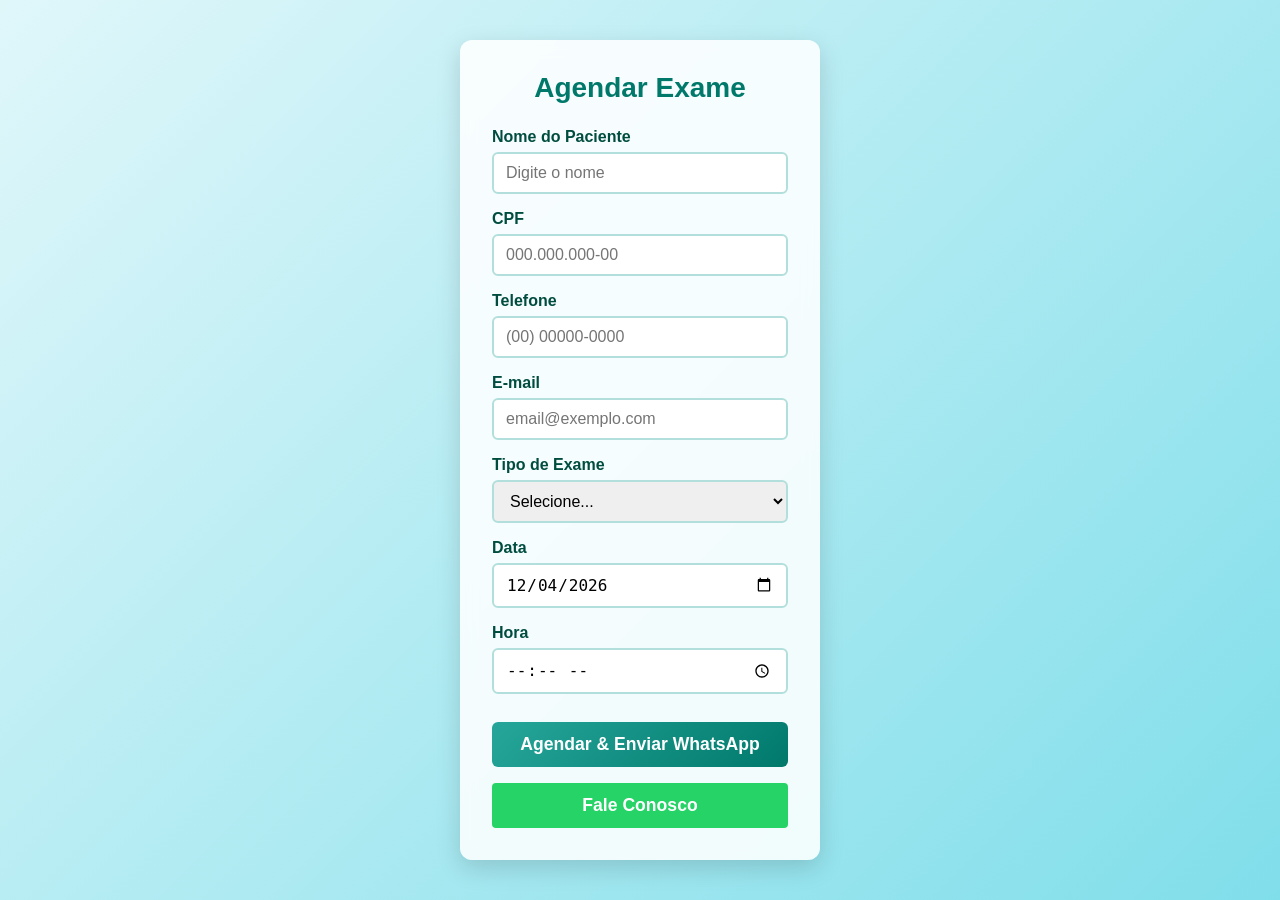
<file: agendamento.html>
<!DOCTYPE html>
<html lang="pt-BR">
<head>
  <meta charset="UTF-8">
  <meta name="viewport" content="width=device-width, initial-scale=1">
  <title>Agendamento de Exame</title>
  <link rel="stylesheet" href="styless.css">
</head>
<body>
  <div class="container">
    <h1>Agendar Exame</h1>
    <form id="formAgendamento">
      <label for="nome">Nome do Paciente</label>
      <input type="text" id="nome" name="nome" placeholder="Digite o nome" required>

      <label for="cpf">CPF</label>
      <input type="number" id="cpf" name="cpf" placeholder="000.000.000-00" maxlength="14" required>

      <label for="telefone">Telefone</label>
      <input type="tel" id="telefone" name="telefone" placeholder="(00) 00000-0000" maxlength="15" required>

      <label for="email">E-mail</label>
      <input type="email" id="email" name="email" placeholder="email@exemplo.com" required>

      <label for="tipo">Tipo de Exame</label>
      <select id="tipo" name="tipo" required>
        <option value="" disabled selected>Selecione...</option>
        <option>Hemograma Completo</option>
        <option>Urina Tipo I</option>
        <option>Raio-X Simples</option>
        <option>Ultrassonografia</option>
        <option>Tomografia Computadorizada</option>
        <option>Ressonância Magnética</option>
        <option>Eletrocardiograma (ECG)</option>
        <option>Ecocardiograma</option>
        <option>Endoscopia Digestiva</option>
        <option>Colonoscopia</option>
        <option>Mamografia</option>
        <option>Densitometria Óssea</option>
        <option>Biópsia</option>
        <option>Glicemia de Jejum</option>
        <option>Teste de Esforço</option>
        <option>Perfil Lipídico</option>
        <option>Outros</option>
      </select>

      <label for="data">Data</label>
      <input type="date" id="data" name="data" min="" required>

      <label for="hora">Hora</label>
      <input type="time" id="hora" name="hora" required>

      <button type="submit">Agendar & Enviar WhatsApp</button>
      <button id="btnFaleConosco" type="button" class="fale-conosco">
  Fale Conosco
</button>

    </form>
  </div>

  <script src="scriptt.js"></script>
</body>
</html>
</file>
<file: styless.css>
* {
  box-sizing: border-box;
  margin: 0;
  padding: 0;
}

body {
  font-family: 'Segoe UI', Tahoma, sans-serif;
  /* Fundo em degradê suave */
  background: linear-gradient(135deg, #e0f7fa, #80deea);
  display: flex;
  align-items: center;
  justify-content: center;
  height: 100vh;
}

.container {
  background: #ffffffdd; /* leve transparência */
  padding: 32px;
  border-radius: 12px;
  width: 360px;
  max-width: 90%;
  /* sombra mais suave e profunda */
  box-shadow: 0 8px 24px rgba(0, 0, 0, 0.15);
  backdrop-filter: blur(8px);
}

h1 {
  text-align: center;
  margin-bottom: 24px;
  font-size: 1.75rem;
  color: #00796b;
}

form label {
  display: block;
  margin-top: 16px;
  font-weight: 600;
  color: #004d40;
}

form input,
form select {
  width: 100%;
  padding: 10px 12px;
  margin-top: 6px;
  border: 2px solid #b2dfdb;
  border-radius: 6px;
  font-size: 1rem;
  transition: border-color 0.3s, box-shadow 0.3s;
}

form input:focus,
form select:focus {
  outline: none;
  border-color: #00796b;
  box-shadow: 0 0 0 3px rgba(0, 121, 107, 0.2);
}

form button {
  width: 100%;
  padding: 12px;
  margin-top: 28px;
  background: linear-gradient(135deg, #26a69a, #00796b);
  color: white;
  border: none;
  border-radius: 6px;
  font-size: 1.1rem;
  font-weight: 600;
  cursor: pointer;
  transition: transform 0.2s, box-shadow 0.2s;
}

form button:hover {
  transform: translateY(-2px);
  box-shadow: 0 6px 16px rgba(0, 0, 0, 0.2);
}

form button:active {
  transform: translateY(0);
  box-shadow: 0 4px 12px rgba(0, 0, 0, 0.2);
}

#toast {
  position: fixed;
  bottom: 20px;
  left: 50%;
  transform: translateX(-50%);
  background: #333;
  color: #fff;
  padding: 10px 20px;
  border-radius: 4px;
  opacity: 0;
  pointer-events: none;
  transition: opacity 0.3s ease;
}
#toast.show {
  opacity: 1;
}

.fale-conosco {
  margin-top: 1rem;
  background: #25D366;
  color: #fff;
  border: none;
  padding: 0.75rem 1.5rem;
  border-radius: 4px;
  cursor: pointer;
}

#toast {
  position: fixed;
  bottom: 1rem;
  left: 50%;
  transform: translateX(-50%);
  background: #333;
  color: #fff;
  padding: 0.75rem 1.5rem;
  border-radius: 4px;
  opacity: 0;
  transition: opacity 0.3s;
  z-index: 1000;
}
#toast.show { opacity: 1; }
#toast.error { background: #c0392b; }
#toast.success { background: #27ae60; }
#toast.info { background: #333; }
</file>
